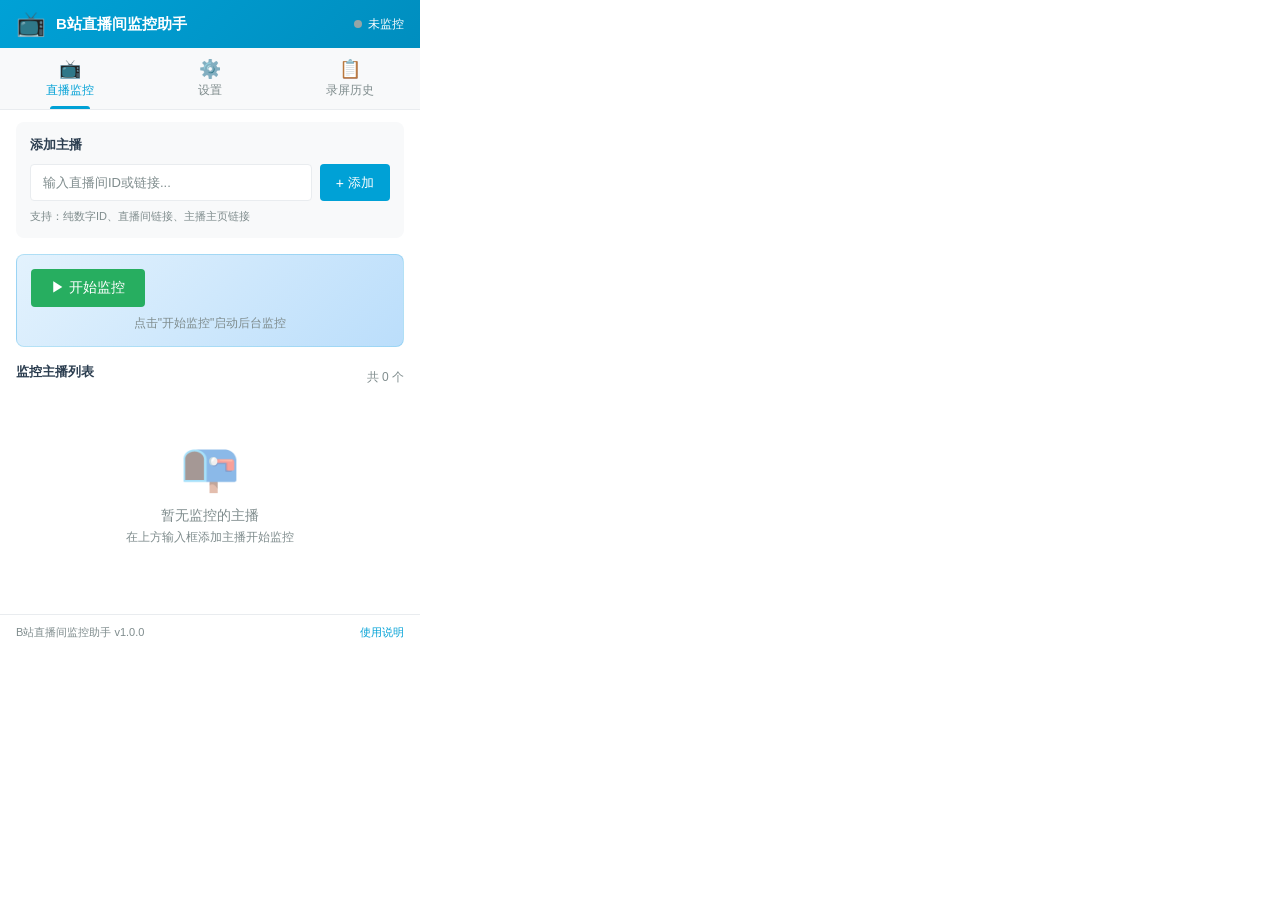
<file: extension/popup.html>
<!DOCTYPE html>
<html lang="zh-CN">
<head>
  <meta charset="UTF-8">
  <meta name="viewport" content="width=device-width, initial-scale=1.0">
  <title>B站直播间监控助手</title>
  <link rel="stylesheet" href="popup.css">
</head>
<body>
  <!-- 主容器 -->
  <div class="container">
    <!-- 头部 -->
    <header class="header">
      <div class="header-title">
        <span class="logo-emoji">📺</span>
        <h1>B站直播间监控助手</h1>
      </div>
      <div class="header-status" id="monitorStatus">
        <span class="status-dot" id="statusDot"></span>
        <span id="statusText">未监控</span>
      </div>
    </header>

    <!-- 导航标签 -->
    <nav class="nav-tabs">
      <button class="tab-btn active" data-tab="monitor">
        <span class="tab-icon">📺</span>
        <span>直播监控</span>
      </button>
      <button class="tab-btn" data-tab="settings">
        <span class="tab-icon">⚙️</span>
        <span>设置</span>
      </button>
      <button class="tab-btn" data-tab="history">
        <span class="tab-icon">📋</span>
        <span>录屏历史</span>
      </button>
    </nav>

    <!-- 内容区域 -->
    <main class="content">
      <!-- 监控页面 -->
      <section id="tab-monitor" class="tab-content active">
        <!-- 添加主播区域 -->
        <div class="section add-section">
          <h3 class="section-title">添加主播</h3>
          <div class="add-form">
            <div class="input-group">
              <input type="text" id="roomInput" placeholder="输入直播间ID或链接..." class="room-input">
              <button id="addBtn" class="btn btn-primary">
                <span class="btn-icon">+</span>
                添加
              </button>
            </div>
            <div class="input-hint">
              支持：纯数字ID、直播间链接、主播主页链接
            </div>
          </div>
        </div>

        <!-- 监控控制 -->
        <div class="section control-section">
          <div class="control-row">
            <button id="startMonitorBtn" class="btn btn-success btn-large">
              <span class="btn-icon">▶</span>
              开始监控
            </button>
            <button id="stopMonitorBtn" class="btn btn-danger btn-large" style="display: none;">
              <span class="btn-icon">⏹</span>
              停止监控
            </button>
          </div>
          <div class="control-info" id="controlInfo">
            点击"开始监控"启动后台监控
          </div>
        </div>

        <!-- 主播列表 -->
        <div class="section list-section">
          <div class="list-header">
            <h3 class="section-title">监控主播列表</h3>
            <span class="list-count" id="streamerCount">共 0 个</span>
          </div>
          <div class="streamer-list" id="streamerList">
            <div class="empty-state" id="emptyStreamers">
              <div class="empty-icon">📭</div>
              <div class="empty-text">暂无监控的主播</div>
              <div class="empty-hint">在上方输入框添加主播开始监控</div>
            </div>
          </div>
        </div>
      </section>

      <!-- 设置页面 -->
      <section id="tab-settings" class="tab-content">
        <div class="settings-group">
          <h3 class="settings-title">监控设置</h3>
          <div class="setting-item">
            <label class="setting-label">轮询间隔（秒）</label>
            <div class="setting-control">
              <input type="number" id="pollInterval" min="5" max="300" value="10" class="setting-input">
              <span class="setting-hint">推荐 10-30 秒</span>
            </div>
          </div>
        </div>

        <div class="settings-group">
          <h3 class="settings-title">录屏设置</h3>
          <div class="setting-item">
            <label class="setting-label">视频画质</label>
            <div class="setting-control">
              <select id="videoQuality" class="setting-select">
                <option value="原画">原画（推荐）</option>
                <option value="蓝光8M">蓝光8M</option>
                <option value="蓝光4M">蓝光4M</option>
                <option value="超清">超清</option>
                <option value="高清">高清</option>
                <option value="流畅">流畅</option>
              </select>
            </div>
          </div>
          <div class="setting-item">
            <label class="setting-label">视频格式</label>
            <div class="setting-control">
              <select id="videoFormat" class="setting-select">
                <option value="webm">WebM（推荐）</option>
                <option value="mp4">MP4（需转换）</option>
              </select>
              <span class="setting-hint">浏览器原生仅支持WebM</span>
            </div>
          </div>
        </div>

        <div class="settings-group">
          <h3 class="settings-title">通知设置</h3>
          <div class="setting-item">
            <label class="setting-label">桌面弹窗通知</label>
            <div class="setting-control">
              <label class="toggle-switch">
                <input type="checkbox" id="enableNotification" checked>
                <span class="toggle-slider"></span>
              </label>
            </div>
          </div>
          <div class="setting-item">
            <label class="setting-label">开播提示音</label>
            <div class="setting-control">
              <label class="toggle-switch">
                <input type="checkbox" id="enableSound" checked>
                <span class="toggle-slider"></span>
              </label>
            </div>
          </div>
        </div>

        <div class="settings-group">
          <h3 class="settings-title">自动录屏</h3>
          <div class="setting-item">
            <label class="setting-label">检测开播后自动打开页面</label>
            <div class="setting-control">
              <label class="toggle-switch">
                <input type="checkbox" id="enableRecord" checked>
                <span class="toggle-slider"></span>
              </label>
            </div>
          </div>
          <div class="setting-item">
            <label class="setting-label">自动启动录制（需要手动授权）</label>
            <div class="setting-control">
              <label class="toggle-switch">
                <input type="checkbox" id="autoOpenRecord" checked>
                <span class="toggle-slider"></span>
              </label>
            </div>
          </div>
          <div class="setting-hint-box">
            <strong>录制说明：</strong><br>
            1. 检测到开播后会自动打开直播间页面<br>
            2. 点击「录制助手」按钮显示控制面板<br>
            3. 手动点击「开始录制」并授权浏览器<br>
            4. 请选择「标签页」并勾选「分享音频」<br>
            5. 视频将下载到浏览器默认下载目录
          </div>
        </div>

        <div class="settings-actions">
          <button id="saveSettingsBtn" class="btn btn-primary">
            <span class="btn-icon">💾</span>
            保存设置
          </button>
          <button id="testNotifyBtn" class="btn btn-secondary">
            <span class="btn-icon">🔔</span>
            测试通知
          </button>
        </div>
      </section>

      <!-- 历史页面 -->
      <section id="tab-history" class="tab-content">
        <div class="history-header">
          <h3 class="section-title">录屏历史</h3>
          <button id="clearHistoryBtn" class="btn btn-danger btn-small">
            清空历史
          </button>
        </div>
        <div class="history-list" id="historyList">
          <div class="empty-state" id="emptyHistory">
            <div class="empty-icon">🎬</div>
            <div class="empty-text">暂无录屏记录</div>
            <div class="empty-hint">录制完成的视频将显示在这里</div>
          </div>
        </div>
      </section>
    </main>

    <!-- 底部信息 -->
    <footer class="footer">
      <span>B站直播间监控助手 v1.0.0</span>
      <span class="footer-link" id="helpLink">使用说明</span>
    </footer>
  </div>

  <!-- 加载遮罩 -->
  <div class="loading-overlay" id="loadingOverlay" style="display: none;">
    <div class="loading-spinner"></div>
    <div class="loading-text" id="loadingText">处理中...</div>
  </div>

  <!-- 提示消息 -->
  <div class="toast" id="toast">
    <span id="toastMessage"></span>
  </div>

  <script src="popup.js"></script>
</body>
</html>
</file>
<file: extension/popup.css>
/**
 * B站直播间监控助手 - Popup样式
 */

/* ==================== 基础样式 ==================== */
* {
  margin: 0;
  padding: 0;
  box-sizing: border-box;
}

:root {
  --primary-color: #00a1d6;
  --primary-hover: #008ebf;
  --success-color: #27ae60;
  --success-hover: #219a52;
  --danger-color: #e74c3c;
  --danger-hover: #c0392b;
  --warning-color: #f39c12;
  --secondary-color: #95a5a6;
  --text-color: #2c3e50;
  --text-light: #7f8c8d;
  --bg-color: #ffffff;
  --bg-light: #f8f9fa;
  --border-color: #e9ecef;
  --shadow: 0 2px 8px rgba(0, 0, 0, 0.1);
  --radius: 8px;
  --radius-small: 4px;
}

body {
  width: 420px;
  min-height: 500px;
  max-height: 650px;
  font-family: -apple-system, BlinkMacSystemFont, "Segoe UI", Roboto, "Microsoft YaHei", sans-serif;
  font-size: 14px;
  color: var(--text-color);
  background-color: var(--bg-color);
  overflow: hidden;
}

.container {
  display: flex;
  flex-direction: column;
  height: 100%;
  max-height: 650px;
}

/* ==================== 头部样式 ==================== */
.header {
  display: flex;
  justify-content: space-between;
  align-items: center;
  padding: 12px 16px;
  background: linear-gradient(135deg, var(--primary-color), var(--primary-hover));
  color: white;
}

.header-title {
  display: flex;
  align-items: center;
  gap: 10px;
}

.logo-emoji {
  font-size: 24px;
  line-height: 1;
}

.header-title h1 {
  font-size: 15px;
  font-weight: 600;
  white-space: nowrap;
}

.header-status {
  display: flex;
  align-items: center;
  gap: 6px;
  font-size: 12px;
}

.status-dot {
  width: 8px;
  height: 8px;
  border-radius: 50%;
  background-color: var(--secondary-color);
  transition: background-color 0.3s;
}

.status-dot.active {
  background-color: var(--success-color);
  animation: pulse 2s infinite;
}

.status-dot.live {
  background-color: var(--danger-color);
  animation: pulse 1s infinite;
}

@keyframes pulse {
  0%, 100% {
    opacity: 1;
  }
  50% {
    opacity: 0.5;
  }
}

/* ==================== 导航标签 ==================== */
.nav-tabs {
  display: flex;
  background-color: var(--bg-light);
  border-bottom: 1px solid var(--border-color);
}

.tab-btn {
  flex: 1;
  display: flex;
  flex-direction: column;
  align-items: center;
  gap: 2px;
  padding: 10px 8px;
  background: none;
  border: none;
  font-size: 12px;
  color: var(--text-light);
  cursor: pointer;
  transition: all 0.2s;
  position: relative;
}

.tab-btn:hover {
  color: var(--primary-color);
  background-color: rgba(0, 161, 214, 0.05);
}

.tab-btn.active {
  color: var(--primary-color);
  font-weight: 500;
}

.tab-btn.active::after {
  content: '';
  position: absolute;
  bottom: 0;
  left: 50%;
  transform: translateX(-50%);
  width: 40px;
  height: 3px;
  background-color: var(--primary-color);
  border-radius: 3px 3px 0 0;
}

.tab-icon {
  font-size: 18px;
}

/* ==================== 内容区域 ==================== */
.content {
  flex: 1;
  overflow: hidden;
  position: relative;
}

.tab-content {
  display: none;
  height: 100%;
  overflow-y: auto;
  padding: 12px 16px;
}

.tab-content.active {
  display: block;
}

/* 滚动条样式 */
.tab-content::-webkit-scrollbar {
  width: 6px;
}

.tab-content::-webkit-scrollbar-track {
  background: var(--bg-light);
}

.tab-content::-webkit-scrollbar-thumb {
  background: var(--border-color);
  border-radius: 3px;
}

.tab-content::-webkit-scrollbar-thumb:hover {
  background: var(--text-light);
}

/* ==================== 通用区块样式 ==================== */
.section {
  margin-bottom: 16px;
}

.section-title {
  font-size: 13px;
  font-weight: 600;
  color: var(--text-color);
  margin-bottom: 10px;
}

/* ==================== 添加主播区域 ==================== */
.add-section {
  background-color: var(--bg-light);
  padding: 14px;
  border-radius: var(--radius);
}

.add-form {
  display: flex;
  flex-direction: column;
  gap: 8px;
}

.input-group {
  display: flex;
  gap: 8px;
}

.room-input {
  flex: 1;
  padding: 10px 12px;
  border: 1px solid var(--border-color);
  border-radius: var(--radius-small);
  font-size: 13px;
  transition: border-color 0.2s, box-shadow 0.2s;
}

.room-input:focus {
  outline: none;
  border-color: var(--primary-color);
  box-shadow: 0 0 0 3px rgba(0, 161, 214, 0.1);
}

.room-input::placeholder {
  color: var(--text-light);
}

.input-hint {
  font-size: 11px;
  color: var(--text-light);
}

/* ==================== 监控控制区域 ==================== */
.control-section {
  background: linear-gradient(135deg, #e3f2fd, #bbdefb);
  padding: 14px;
  border-radius: var(--radius);
  border: 1px solid rgba(0, 161, 214, 0.2);
}

.control-row {
  display: flex;
  gap: 10px;
  margin-bottom: 8px;
}

.control-info {
  font-size: 12px;
  color: var(--text-light);
  text-align: center;
}

/* ==================== 主播列表区域 ==================== */
.list-section {
  flex: 1;
  min-height: 0;
  display: flex;
  flex-direction: column;
}

.list-header {
  display: flex;
  justify-content: space-between;
  align-items: center;
  margin-bottom: 8px;
}

.list-count {
  font-size: 12px;
  color: var(--text-light);
}

.streamer-list {
  flex: 1;
  overflow-y: auto;
  display: flex;
  flex-direction: column;
  gap: 8px;
}

/* 主播卡片 */
.streamer-card {
  background-color: var(--bg-light);
  border-radius: var(--radius);
  padding: 12px;
  border: 1px solid var(--border-color);
  transition: all 0.2s;
}

.streamer-card:hover {
  border-color: var(--primary-color);
  box-shadow: var(--shadow);
}

.streamer-card.monitoring {
  border-left: 3px solid var(--primary-color);
}

.streamer-card.live {
  border-left: 3px solid var(--danger-color);
  background-color: #fff5f5;
}

.streamer-card.recording {
  border-left: 3px solid var(--success-color);
  background-color: #f0fff4;
}

.streamer-info {
  display: flex;
  justify-content: space-between;
  align-items: flex-start;
  margin-bottom: 8px;
}

.streamer-main {
  flex: 1;
  min-width: 0;
}

.streamer-name {
  font-size: 14px;
  font-weight: 600;
  margin-bottom: 2px;
  white-space: nowrap;
  overflow: hidden;
  text-overflow: ellipsis;
}

.streamer-room-id {
  font-size: 11px;
  color: var(--text-light);
}

.streamer-status {
  display: flex;
  flex-direction: column;
  align-items: flex-end;
  gap: 4px;
}

.status-badge {
  display: inline-flex;
  align-items: center;
  gap: 4px;
  padding: 3px 8px;
  border-radius: 10px;
  font-size: 11px;
  font-weight: 500;
}

.status-badge.offline {
  background-color: var(--bg-light);
  color: var(--text-light);
}

.status-badge.live {
  background-color: rgba(231, 76, 60, 0.1);
  color: var(--danger-color);
}

.status-badge.recording {
  background-color: rgba(39, 174, 96, 0.1);
  color: var(--success-color);
}

.status-badge-dot {
  width: 6px;
  height: 6px;
  border-radius: 50%;
  display: inline-block;
}

.status-badge-dot.offline {
  background-color: var(--text-light);
}

.status-badge-dot.live,
.status-badge-dot.recording {
  animation: blink 1s infinite;
}

@keyframes blink {
  0%, 100% {
    opacity: 1;
  }
  50% {
    opacity: 0.3;
  }
}

.status-badge-dot.live {
  background-color: var(--danger-color);
}

.status-badge-dot.recording {
  background-color: var(--success-color);
}

.streamer-actions {
  display: flex;
  justify-content: space-between;
  align-items: center;
  padding-top: 8px;
  border-top: 1px solid var(--border-color);
}

.streamer-note {
  font-size: 11px;
  color: var(--text-light);
  max-width: 50%;
  white-space: nowrap;
  overflow: hidden;
  text-overflow: ellipsis;
}

.streamer-buttons {
  display: flex;
  gap: 6px;
}

/* ==================== 空状态 ==================== */
.empty-state {
  display: flex;
  flex-direction: column;
  align-items: center;
  justify-content: center;
  padding: 40px 20px;
  color: var(--text-light);
}

.empty-icon {
  font-size: 48px;
  margin-bottom: 12px;
  opacity: 0.5;
}

.empty-text {
  font-size: 14px;
  font-weight: 500;
  margin-bottom: 4px;
}

.empty-hint {
  font-size: 12px;
  text-align: center;
  color: var(--text-light);
}

/* ==================== 按钮样式 ==================== */
.btn {
  display: inline-flex;
  align-items: center;
  justify-content: center;
  gap: 4px;
  padding: 8px 16px;
  font-size: 13px;
  font-weight: 500;
  border: none;
  border-radius: var(--radius-small);
  cursor: pointer;
  transition: all 0.2s;
  white-space: nowrap;
}

.btn:disabled {
  opacity: 0.5;
  cursor: not-allowed;
}

.btn-icon {
  font-size: 14px;
}

.btn-primary {
  background-color: var(--primary-color);
  color: white;
}

.btn-primary:hover:not(:disabled) {
  background-color: var(--primary-hover);
}

.btn-success {
  background-color: var(--success-color);
  color: white;
}

.btn-success:hover:not(:disabled) {
  background-color: var(--success-hover);
}

.btn-danger {
  background-color: var(--danger-color);
  color: white;
}

.btn-danger:hover:not(:disabled) {
  background-color: var(--danger-hover);
}

.btn-secondary {
  background-color: var(--bg-light);
  color: var(--text-color);
  border: 1px solid var(--border-color);
}

.btn-secondary:hover:not(:disabled) {
  background-color: var(--border-color);
}

.btn-small {
  padding: 4px 10px;
  font-size: 12px;
}

.btn-large {
  padding: 10px 20px;
  font-size: 14px;
}

.btn-text {
  background: none;
  color: var(--primary-color);
  padding: 4px 8px;
}

.btn-text:hover:not(:disabled) {
  background-color: rgba(0, 161, 214, 0.1);
}

/* ==================== 设置页面样式 ==================== */
.settings-group {
  margin-bottom: 20px;
}

.settings-title {
  font-size: 13px;
  font-weight: 600;
  color: var(--text-color);
  margin-bottom: 12px;
  padding-bottom: 8px;
  border-bottom: 1px solid var(--border-color);
}

.setting-item {
  display: flex;
  justify-content: space-between;
  align-items: center;
  padding: 10px 0;
}

.setting-label {
  font-size: 13px;
  color: var(--text-color);
}

.setting-control {
  display: flex;
  align-items: center;
  gap: 8px;
}

.setting-input,
.setting-select {
  padding: 8px 12px;
  border: 1px solid var(--border-color);
  border-radius: var(--radius-small);
  font-size: 13px;
  background-color: var(--bg-color);
  min-width: 100px;
  transition: border-color 0.2s;
}

.setting-input:focus,
.setting-select:focus {
  outline: none;
  border-color: var(--primary-color);
}

.setting-hint {
  font-size: 11px;
  color: var(--text-light);
}

.setting-hint-box {
  background-color: #fff8e1;
  border: 1px solid #ffe082;
  border-radius: var(--radius-small);
  padding: 12px;
  font-size: 12px;
  color: #f57c00;
  line-height: 1.6;
}

.settings-actions {
  display: flex;
  gap: 10px;
  margin-top: 20px;
  padding-top: 16px;
  border-top: 1px solid var(--border-color);
}

.settings-actions .btn {
  flex: 1;
}

/* ==================== 开关按钮样式 ==================== */
.toggle-switch {
  position: relative;
  display: inline-block;
  width: 44px;
  height: 24px;
}

.toggle-switch input {
  opacity: 0;
  width: 0;
  height: 0;
}

.toggle-slider {
  position: absolute;
  cursor: pointer;
  top: 0;
  left: 0;
  right: 0;
  bottom: 0;
  background-color: var(--border-color);
  transition: 0.3s;
  border-radius: 24px;
}

.toggle-slider:before {
  position: absolute;
  content: "";
  height: 18px;
  width: 18px;
  left: 3px;
  bottom: 3px;
  background-color: white;
  transition: 0.3s;
  border-radius: 50%;
  box-shadow: 0 1px 3px rgba(0, 0, 0, 0.2);
}

.toggle-switch input:checked + .toggle-slider {
  background-color: var(--primary-color);
}

.toggle-switch input:checked + .toggle-slider:before {
  transform: translateX(20px);
}

.toggle-switch input:disabled + .toggle-slider {
  opacity: 0.5;
  cursor: not-allowed;
}

/* ==================== 历史页面样式 ==================== */
.history-header {
  display: flex;
  justify-content: space-between;
  align-items: center;
  margin-bottom: 12px;
}

.history-list {
  display: flex;
  flex-direction: column;
  gap: 8px;
}

.history-card {
  background-color: var(--bg-light);
  border-radius: var(--radius);
  padding: 12px;
  border: 1px solid var(--border-color);
}

.history-header-row {
  display: flex;
  justify-content: space-between;
  align-items: baseline;
  margin-bottom: 6px;
}

.history-name {
  font-size: 13px;
  font-weight: 600;
}

.history-status {
  font-size: 11px;
  padding: 2px 6px;
  border-radius: 4px;
}

.history-status.completed {
  background-color: rgba(39, 174, 96, 0.1);
  color: var(--success-color);
}

.history-status.failed {
  background-color: rgba(231, 76, 60, 0.1);
  color: var(--danger-color);
}

.history-title {
  font-size: 12px;
  color: var(--text-light);
  margin-bottom: 8px;
  white-space: nowrap;
  overflow: hidden;
  text-overflow: ellipsis;
}

.history-meta {
  display: flex;
  flex-wrap: wrap;
  gap: 8px 16px;
  font-size: 11px;
  color: var(--text-light);
}

.history-meta-item {
  display: flex;
  align-items: center;
  gap: 4px;
}

/* ==================== 底部样式 ==================== */
.footer {
  display: flex;
  justify-content: space-between;
  align-items: center;
  padding: 10px 16px;
  border-top: 1px solid var(--border-color);
  font-size: 11px;
  color: var(--text-light);
}

.footer-link {
  color: var(--primary-color);
  cursor: pointer;
}

.footer-link:hover {
  text-decoration: underline;
}

/* ==================== 加载遮罩 ==================== */
.loading-overlay {
  position: fixed;
  top: 0;
  left: 0;
  right: 0;
  bottom: 0;
  background-color: rgba(255, 255, 255, 0.9);
  display: flex;
  flex-direction: column;
  align-items: center;
  justify-content: center;
  z-index: 1000;
}

.loading-spinner {
  width: 40px;
  height: 40px;
  border: 3px solid var(--border-color);
  border-top-color: var(--primary-color);
  border-radius: 50%;
  animation: spin 1s linear infinite;
}

@keyframes spin {
  to {
    transform: rotate(360deg);
  }
}

.loading-text {
  margin-top: 12px;
  font-size: 13px;
  color: var(--text-color);
}

/* ==================== Toast提示 ==================== */
.toast {
  position: fixed;
  top: 20px;
  left: 50%;
  transform: translateX(-50%) translateY(-100px);
  background-color: var(--text-color);
  color: white;
  padding: 10px 20px;
  border-radius: var(--radius);
  font-size: 13px;
  z-index: 2000;
  opacity: 0;
  transition: all 0.3s;
  box-shadow: 0 4px 12px rgba(0, 0, 0, 0.15);
  max-width: 80%;
  text-align: center;
}

.toast.show {
  transform: translateX(-50%) translateY(0);
  opacity: 1;
}

.toast.success {
  background-color: var(--success-color);
}

.toast.error {
  background-color: var(--danger-color);
}

.toast.warning {
  background-color: var(--warning-color);
}
</file>
